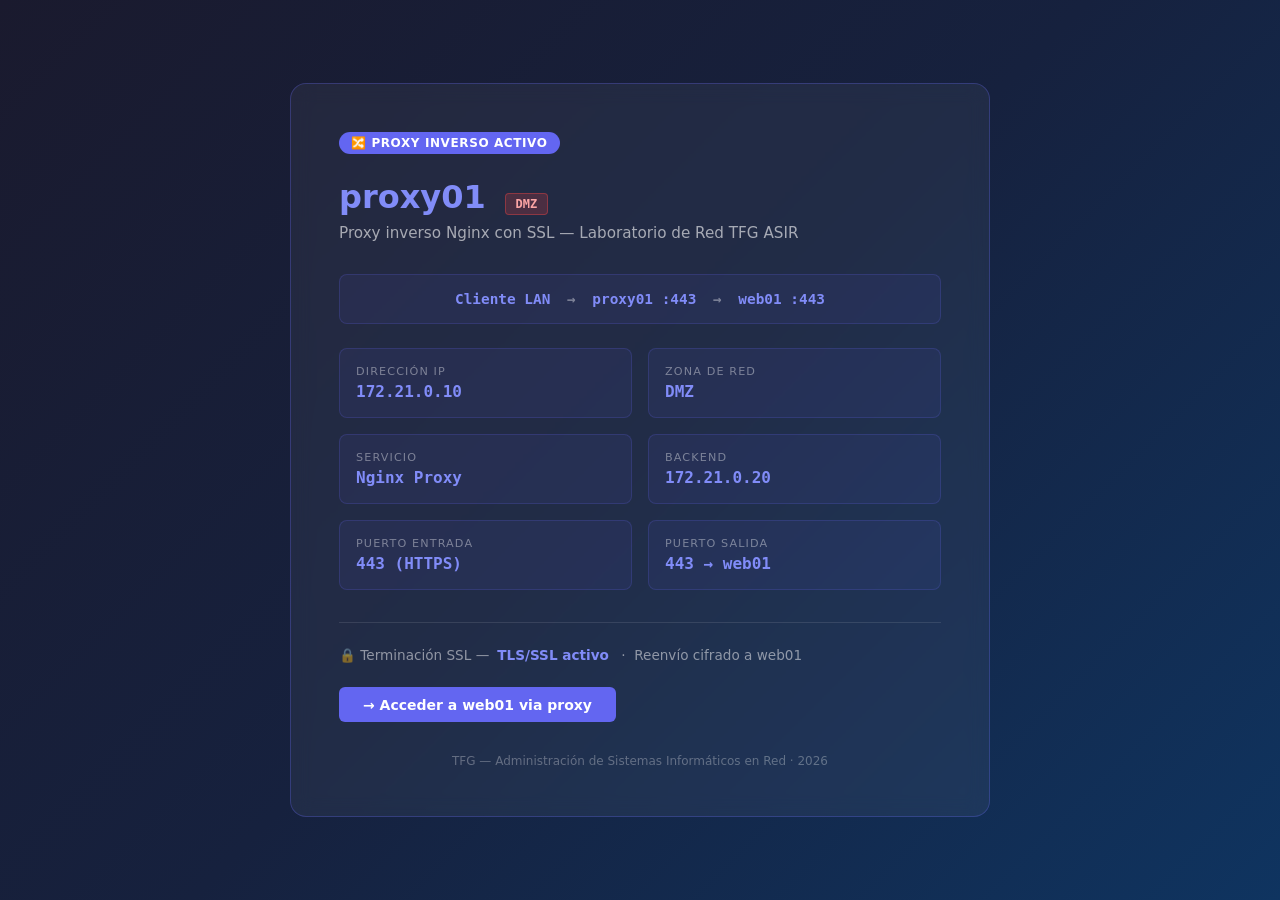
<file: roles/proxy/files/proxy01_web/index.html>
<!DOCTYPE html>
<html lang="es">
<head>
    <meta charset="UTF-8">
    <meta name="viewport" content="width=device-width, initial-scale=1.0">
    <title>proxy01 — Proxy Inverso TFG ASIR</title>
    <style>
        * { box-sizing: border-box; margin: 0; padding: 0; }
        body {
            font-family: 'Segoe UI', system-ui, sans-serif;
            background: linear-gradient(135deg, #1a1a2e, #16213e, #0f3460);
            min-height: 100vh;
            display: flex;
            align-items: center;
            justify-content: center;
            padding: 2rem;
        }
        .card {
            background: rgba(255,255,255,0.05);
            backdrop-filter: blur(10px);
            border: 1px solid rgba(99,102,241,0.3);
            border-radius: 16px;
            padding: 3rem;
            max-width: 700px;
            width: 100%;
            color: white;
        }
        .badge {
            display: inline-block;
            background: #6366f1;
            color: white;
            font-size: 0.75rem;
            font-weight: 700;
            padding: 0.25rem 0.75rem;
            border-radius: 999px;
            letter-spacing: 0.05em;
            margin-bottom: 1.5rem;
        }
        h1 {
            font-size: 2rem;
            font-weight: 700;
            margin-bottom: 0.5rem;
            color: #818cf8;
        }
        .subtitle {
            color: rgba(255,255,255,0.6);
            font-size: 0.95rem;
            margin-bottom: 2rem;
        }
        .dmz-tag {
            display: inline-block;
            background: rgba(239,68,68,0.2);
            border: 1px solid rgba(239,68,68,0.4);
            color: #fca5a5;
            font-size: 0.75rem;
            padding: 0.2rem 0.6rem;
            border-radius: 4px;
            margin-left: 0.5rem;
            font-family: monospace;
        }
        .info-grid {
            display: grid;
            grid-template-columns: 1fr 1fr;
            gap: 1rem;
            margin-bottom: 2rem;
        }
        .info-item {
            background: rgba(99,102,241,0.08);
            border: 1px solid rgba(99,102,241,0.2);
            border-radius: 8px;
            padding: 1rem;
        }
        .info-label {
            font-size: 0.7rem;
            text-transform: uppercase;
            letter-spacing: 0.1em;
            color: rgba(255,255,255,0.4);
            margin-bottom: 0.25rem;
        }
        .info-value {
            font-size: 1rem;
            font-weight: 600;
            color: #818cf8;
            font-family: monospace;
        }
        .divider { border: none; border-top: 1px solid rgba(255,255,255,0.1); margin: 1.5rem 0; }
        .flujo {
            background: rgba(99,102,241,0.08);
            border: 1px solid rgba(99,102,241,0.2);
            border-radius: 8px;
            padding: 1rem 1.5rem;
            font-family: monospace;
            font-size: 0.9rem;
            color: rgba(255,255,255,0.8);
            text-align: center;
            margin-bottom: 1.5rem;
        }
        .flujo span { color: #818cf8; font-weight: 700; }
        .flujo .arrow { color: rgba(255,255,255,0.4); margin: 0 0.5rem; }
        .ssl-badge {
            display: flex;
            align-items: center;
            gap: 0.5rem;
            font-size: 0.85rem;
            color: rgba(255,255,255,0.5);
        }
        .ssl-badge span { color: #818cf8; font-weight: 600; }
        .footer {
            margin-top: 2rem;
            font-size: 0.75rem;
            color: rgba(255,255,255,0.3);
            text-align: center;
        }
        .btn {
            display: inline-block;
            margin-top: 1.5rem;
            padding: 0.6rem 1.5rem;
            background: #6366f1;
            color: white;
            text-decoration: none;
            border-radius: 6px;
            font-size: 0.875rem;
            font-weight: 600;
            transition: background 0.2s;
        }
        .btn:hover { background: #4f46e5; }
    </style>
</head>
<body>
    <div class="card">
        <div class="badge">🔀 PROXY INVERSO ACTIVO</div>
        <h1>proxy01 <span class="dmz-tag">DMZ</span></h1>
        <p class="subtitle">Proxy inverso Nginx con SSL — Laboratorio de Red TFG ASIR</p>

        <div class="flujo">
            <span>Cliente LAN</span>
            <span class="arrow">→</span>
            <span>proxy01 :443</span>
            <span class="arrow">→</span>
            <span>web01 :443</span>
        </div>

        <div class="info-grid">
            <div class="info-item">
                <div class="info-label">Dirección IP</div>
                <div class="info-value">172.21.0.10</div>
            </div>
            <div class="info-item">
                <div class="info-label">Zona de red</div>
                <div class="info-value">DMZ</div>
            </div>
            <div class="info-item">
                <div class="info-label">Servicio</div>
                <div class="info-value">Nginx Proxy</div>
            </div>
            <div class="info-item">
                <div class="info-label">Backend</div>
                <div class="info-value">172.21.0.20</div>
            </div>
            <div class="info-item">
                <div class="info-label">Puerto entrada</div>
                <div class="info-value">443 (HTTPS)</div>
            </div>
            <div class="info-item">
                <div class="info-label">Puerto salida</div>
                <div class="info-value">443 → web01</div>
            </div>
        </div>

        <hr class="divider">

        <div class="ssl-badge">
            🔒 Terminación SSL — <span>TLS/SSL activo</span>
            &nbsp;·&nbsp; Reenvío cifrado a web01
        </div>

        <a href="/" class="btn">→ Acceder a web01 via proxy</a>

        <div class="footer">
            TFG — Administración de Sistemas Informáticos en Red · 2026
        </div>
    </div>
</body>
</html>
</file>
